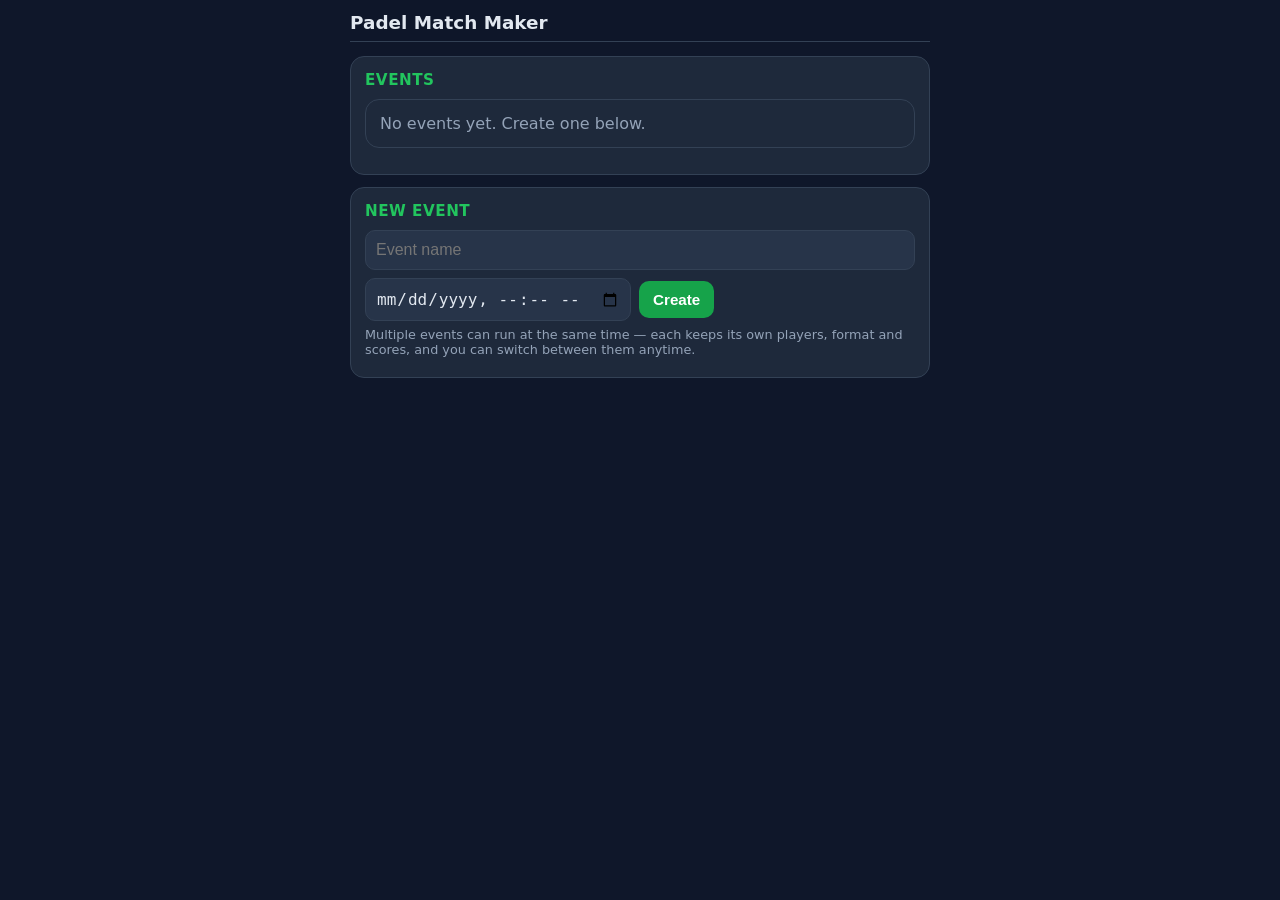
<file: index.html>
<!DOCTYPE html>
<html lang="en">
<head>
  <meta charset="UTF-8" />
  <meta name="viewport" content="width=device-width, initial-scale=1.0, maximum-scale=1.0, user-scalable=no" />
  <meta name="theme-color" content="#0f172a" />
  <title>Padel Match Maker</title>
  <link rel="stylesheet" href="css/style.css" />
</head>
<body>
  <div id="app"></div>

  <script src="js/storage.js"></script>
  <script src="js/scoring.js"></script>
  <script src="js/matchmaking.js"></script>
  <script src="js/state.js"></script>
  <script src="js/setupScreen.js"></script>
  <script src="js/runScreen.js"></script>
  <script src="js/menuScreen.js"></script>
  <script src="js/app.js"></script>
</body>
</html>
</file>
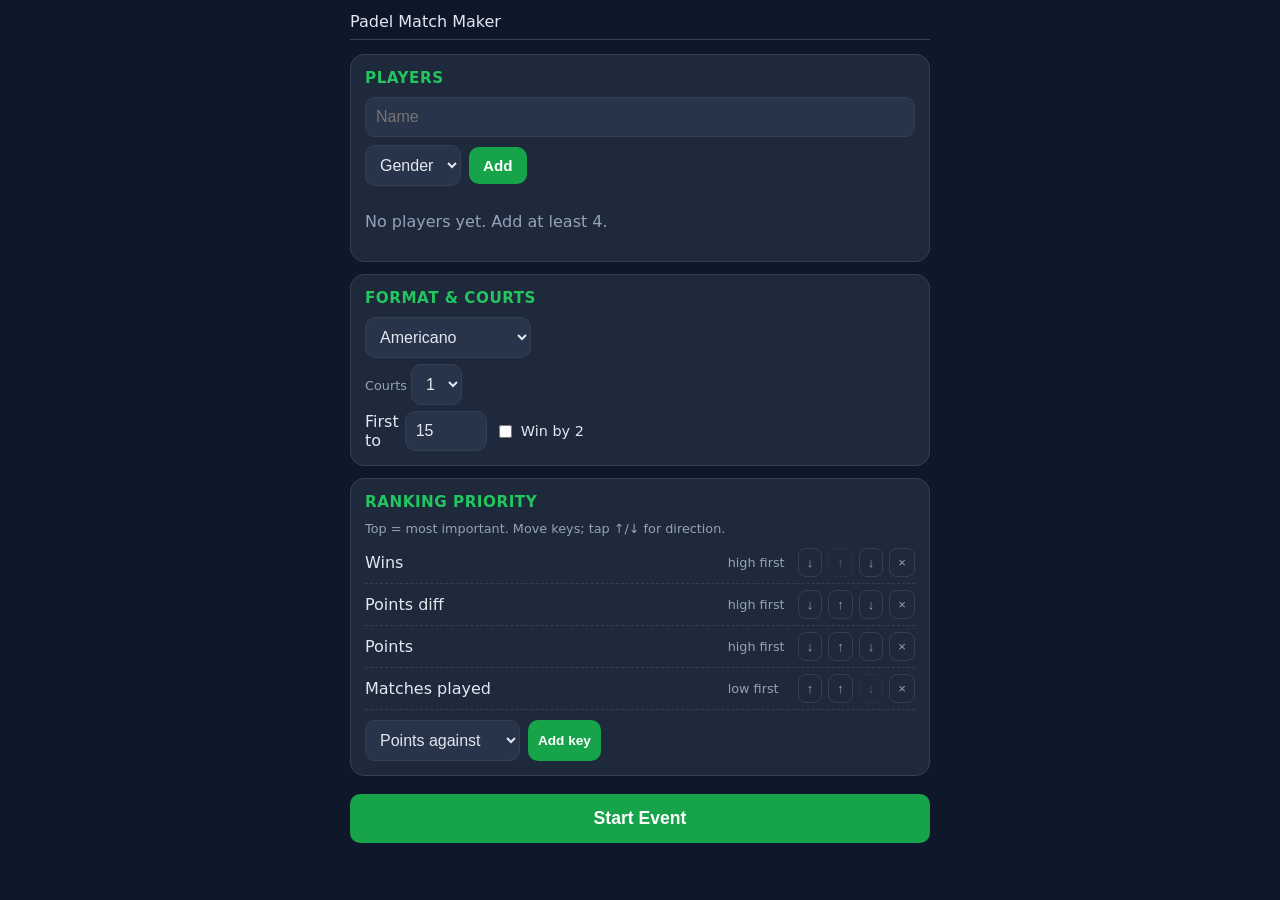
<file: memory-bank/changes/001-multi-event-main-menu/before/index.html>
<!DOCTYPE html>
<html lang="en">
<head>
  <meta charset="UTF-8" />
  <meta name="viewport" content="width=device-width, initial-scale=1.0, maximum-scale=1.0, user-scalable=no" />
  <meta name="theme-color" content="#0f172a" />
  <title>Padel Match Maker</title>
  <link rel="stylesheet" href="css/style.css" />
</head>
<body>
  <div id="app"></div>

  <script src="js/storage.js"></script>
  <script src="js/scoring.js"></script>
  <script src="js/matchmaking.js"></script>
  <script src="js/state.js"></script>
  <script src="js/setupScreen.js"></script>
  <script src="js/runScreen.js"></script>
  <script src="js/app.js"></script>
</body>
</html>
</file>
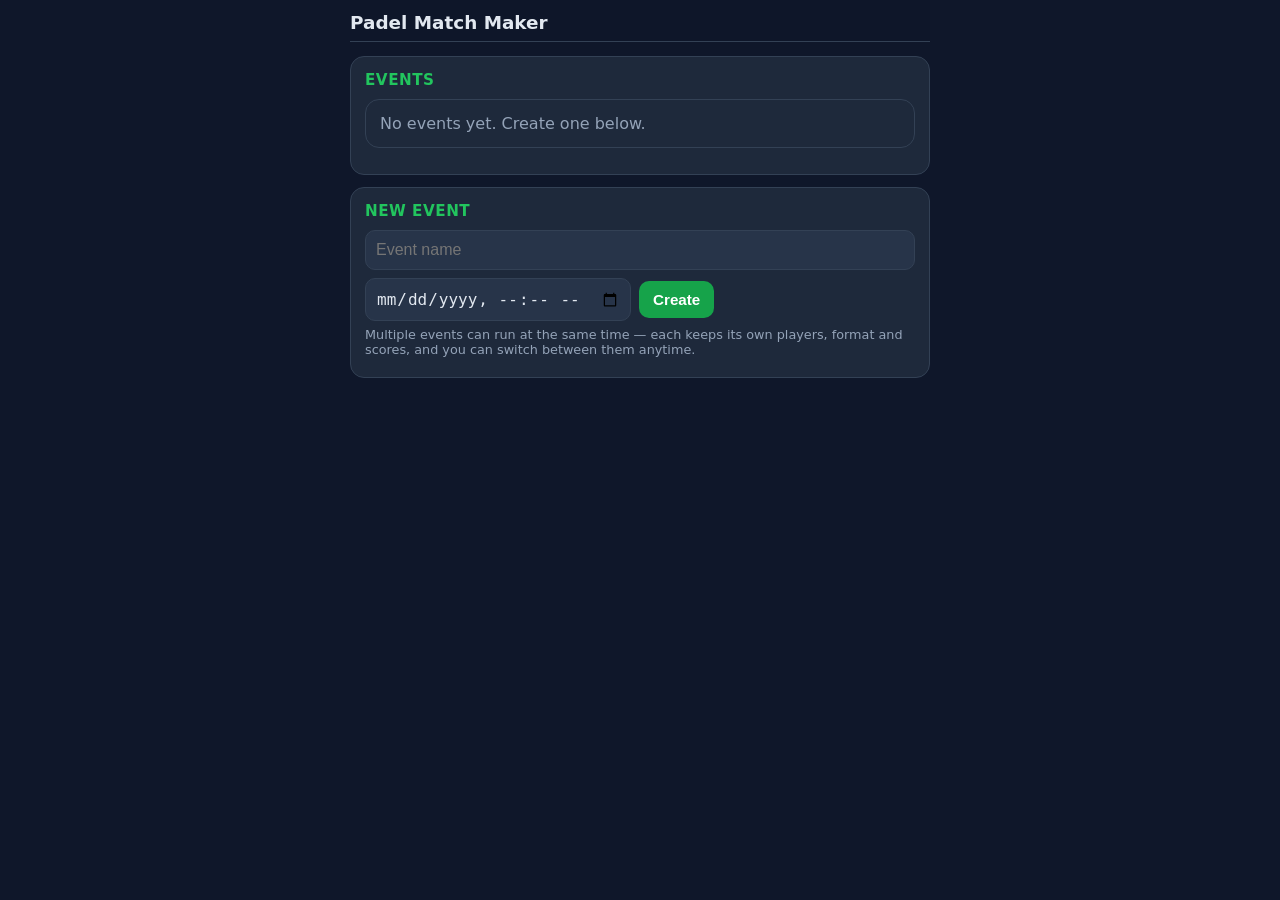
<file: memory-bank/changes/006-event-editing-leaderboard-ux/after/index.html>
<!DOCTYPE html>
<html lang="en">
<head>
  <meta charset="UTF-8" />
  <meta name="viewport" content="width=device-width, initial-scale=1.0, maximum-scale=1.0, user-scalable=no" />
  <meta name="theme-color" content="#0f172a" />
  <title>Padel Match Maker</title>
  <link rel="stylesheet" href="css/style.css" />
</head>
<body>
  <div id="app"></div>

  <script src="js/storage.js"></script>
  <script src="js/scoring.js"></script>
  <script src="js/matchmaking.js"></script>
  <script src="js/state.js"></script>
  <script src="js/modal.js"></script>
  <script src="js/prioEditor.js"></script>
  <script src="js/setupScreen.js"></script>
  <script src="js/runScreen.js"></script>
  <script src="js/menuScreen.js"></script>
  <script src="js/app.js"></script>
</body>
</html>
</file>
<file: css/style.css>
:root {
  --bg: #0f172a;
  --panel: #1e293b;
  --panel2: #273449;
  --line: #334155;
  --txt: #e2e8f0;
  --muted: #94a3b8;
  --accent: #22c55e;
  --accent-dk: #16a34a;
  --danger: #ef4444;
  --warn-bg: #3b2417;
  --warn-line: #b45309;
  --m: #38bdf8;
  --f: #f472b6;
  --radius: 14px;
}

* { box-sizing: border-box; }
html, body { margin: 0; padding: 0; }
body {
  background: var(--bg);
  color: var(--txt);
  font-family: system-ui, -apple-system, "Segoe UI", Roboto, sans-serif;
  -webkit-tap-highlight-color: transparent;
  font-size: 16px;
}

#app { max-width: 620px; margin: 0 auto; padding: 0 12px 48px; }

/* events list */
.event-list { display: flex; flex-direction: column; gap: 10px; }
.event-card {
  display: flex; align-items: center; gap: 10px; padding: 12px;
  background: var(--panel2); border: 1px solid var(--line); border-radius: 12px;
}
.ev-info { flex: 1; min-width: 0; }
.ev-name { font-weight: 700; font-size: 1.05rem; overflow-wrap: anywhere; }
.ev-meta { display: flex; gap: 12px; font-size: .8rem; color: var(--muted); margin-top: 2px; flex-wrap: wrap; }
.ev-status { display: inline-block; font-size: .7rem; font-weight: 700; padding: 3px 10px; border-radius: 999px; margin-top: 6px; }
.st-run { background: rgba(34, 197, 94, .15); color: var(--accent); }
.st-new { background: rgba(56, 189, 248, .15); color: var(--m); }
.st-done { background: rgba(148, 163, 184, .15); color: var(--muted); }
.ev-actions { display: flex; flex-direction: column; gap: 6px; align-items: stretch; }
#ev-date { width: auto; }

.apphead {
  position: sticky; top: 0; z-index: 10;
  background: rgba(15, 23, 42, .96);
  backdrop-filter: blur(6px);
  padding: 12px 0 8px;
  border-bottom: 1px solid var(--line);
  margin-bottom: 14px;
}
.apphead .title { font-weight: 700; font-size: 1.15rem; }
.headrow { display: flex; align-items: center; gap: 8px; }
.headrow .estitle { flex: 1; min-width: 0; }
.estitle { font-weight: 700; font-size: 1.1rem; }
.fmt { display: block; font-size: .78rem; color: var(--muted); font-weight: 400; margin-top: 2px; }

.tabs { display: flex; gap: 8px; margin-top: 10px; }
.tab {
  flex: 1; padding: 10px 0; border: 1px solid var(--line);
  border-radius: 10px; background: var(--panel); color: var(--muted);
  font-size: .95rem; font-weight: 600; cursor: pointer;
}
.tab.on { background: var(--accent-dk); border-color: var(--accent-dk); color: #fff; }

.card {
  background: var(--panel); border: 1px solid var(--line);
  border-radius: var(--radius); padding: 14px; margin-bottom: 12px;
}
h2 { font-size: .95rem; margin: 0 0 10px; color: var(--accent); text-transform: uppercase; letter-spacing: .5px; }
.hint { font-size: .8rem; color: var(--muted); margin: 6px 0; }

.btn {
  background: var(--accent-dk); color: #fff; border: none;
  border-radius: 10px; padding: 10px 14px; font-size: .95rem; font-weight: 600; cursor: pointer;
}
.btn:active { transform: scale(.97); }
.btn-lg { width: 100%; padding: 14px; font-size: 1.1rem; margin-top: 6px; }
.btn.small, .btn-sm { padding: 6px 10px; font-size: .85rem; }
.btnghost {
  background: transparent; color: var(--muted); border: 1px solid var(--line);
  border-radius: 8px; padding: 6px 8px; font-size: .82rem; cursor: pointer;
}
.btnghost:hover { color: var(--txt); }
.btnghost:disabled { opacity: .4; cursor: default; }
.btnghost.small { padding: 4px 8px; }

input[type="text"], input[type="number"], input[type="datetime-local"], select {
  background: var(--panel2); color: var(--txt); border: 1px solid var(--line);
  border-radius: 10px; padding: 10px; font-size: 1rem; min-width: 0; width: 100%;
}
select { width: auto; }
input:focus, select:focus { outline: 2px solid var(--accent); outline-offset: 0; }
input[type="number"] { -moz-appearance: textfield; }
input[type="number"]::-webkit-outer-spin-button, input[type="number"]::-webkit-inner-spin-button { -webkit-appearance: none; margin: 0; }

.form-row { display: flex; gap: 8px; align-items: center; flex-wrap: wrap; }
.form-row label { display: inline-flex; align-items: center; gap: 6px; }
.chk { display: inline-flex; align-items: center; gap: 6px; font-size: .9rem; }

/* players */
.player-list { margin-top: 10px; display: flex; flex-direction: column; gap: 8px; }
.ply {
  display: flex; align-items: center; gap: 8px; padding: 8px 10px;
  background: var(--panel2); border: 1px solid var(--line); border-radius: 10px;
}
.ply .gidx { color: var(--muted); font-size: .85rem; width: 20px; }
.ply .pname { flex: 1; font-weight: 600; }
.ply .pname.inactive { color: var(--muted); text-decoration: line-through; }
.ply .gsel { width: auto; padding: 4px 6px; font-size: .85rem; border-radius: 6px; }
.ply .onoff { margin-left: auto; }
.ply .onoff input { width: 18px; height: 18px; accent-color: var(--accent); }

.g { display: inline-flex; align-items: center; justify-content: center; width: 20px; height: 20px; border-radius: 50%; font-size: .7rem; font-weight: 800; }
.g-m { background: rgba(56, 189, 248, .2); color: var(--m); }
.g-f { background: rgba(244, 114, 182, .2); color: var(--f); }

/* priority editor */
.prio-row { display: flex; align-items: center; gap: 6px; padding: 6px 0; border-bottom: 1px dashed var(--line); }
.prio-name { flex: 1; }
.prio-dir { color: var(--muted); font-size: .8rem; width: 64px; }
.prio-add { display: flex; gap: 8px; margin-top: 10px; }

/* round nav */
.roundnav { display: flex; align-items: center; justify-content: space-between; margin: 4px 0 12px; gap: 8px; }
.navbtn { font-size: 1.2rem; padding: 8px 16px; }
.rlabel { font-weight: 600; }

/* courts */
.court { text-align: center; }
.ctitle { color: var(--muted); font-size: .8rem; text-transform: uppercase; letter-spacing: .5px; margin-bottom: 8px; }
.teamrow { font-size: 1.05rem; font-weight: 600; }
.team { display: inline-flex; align-items: center; gap: 6px; }
.ply-name { display: inline-flex; align-items: center; gap: 4px; }
.vsline { color: var(--muted); margin: 6px 0; font-size: .8rem; }
.score-input { display: flex; align-items: center; gap: 8px; justify-content: center; margin-top: 10px; }
.score-input input { width: 72px; text-align: center; font-size: 1.1rem; font-weight: 700; }
.vs { color: var(--muted); }
.score-final { margin-top: 10px; font-size: 1.4rem; }

.byes { text-align: center; color: var(--muted); font-size: .85rem; margin: 10px 0; }
.ok { background: rgba(34, 197, 94, .12); border: 1px solid var(--accent); color: var(--accent); border-radius: 10px; padding: 10px; text-align: center; font-weight: 600; }
.warn { background: var(--warn-bg); border: 1px solid var(--warn-line); color: #fbbf24; border-radius: 10px; padding: 10px; margin: 10px 0; text-align: center; }
.muted { color: var(--muted); }

/* leaderboard */
.lb table { width: 100%; border-collapse: collapse; font-size: .85rem; }
.lb th, .lb td { padding: 8px 4px; text-align: center; border-bottom: 1px solid var(--line); }
.lb th { color: var(--muted); font-weight: 600; font-size: .75rem; text-transform: uppercase; }
.lb td:first-child, .lb th:first-child { text-align: left; padding-left: 8px; }
.lb .lbname { text-align: left; font-weight: 600; display: inline-flex; gap: 6px; align-items: center; }
.lb tr:nth-child(1) td { background: rgba(251, 191, 36, .08); }

/* history */
details.history { background: var(--panel); border: 1px solid var(--line); border-radius: var(--radius); padding: 12px; margin-top: 14px; }
details.history summary { cursor: pointer; font-weight: 600; color: var(--muted); }
.hround { margin: 8px 0 0; padding: 6px 0; border-bottom: 1px dashed var(--line); }
.hlabel { display: inline-block; min-width: 70px; color: var(--accent); font-weight: 700; }
.hcourt { margin-left: 70px; color: var(--txt); font-size: .9rem; padding: 2px 0; }

.end { margin-top: 8px; }
@media (min-width: 480px) {
  #app { padding: 0 20px 48px; }
}
</file>
<file: memory-bank/changes/001-multi-event-main-menu/before/css/style.css>
:root {
  --bg: #0f172a;
  --panel: #1e293b;
  --panel2: #273449;
  --line: #334155;
  --txt: #e2e8f0;
  --muted: #94a3b8;
  --accent: #22c55e;
  --accent-dk: #16a34a;
  --danger: #ef4444;
  --warn-bg: #3b2417;
  --warn-line: #b45309;
  --m: #38bdf8;
  --f: #f472b6;
  --radius: 14px;
}

* { box-sizing: border-box; }
html, body { margin: 0; padding: 0; }
body {
  background: var(--bg);
  color: var(--txt);
  font-family: system-ui, -apple-system, "Segoe UI", Roboto, sans-serif;
  -webkit-tap-highlight-color: transparent;
  font-size: 16px;
}

#app { max-width: 620px; margin: 0 auto; padding: 0 12px 48px; }

.apphead {
  position: sticky; top: 0; z-index: 10;
  background: rgba(15, 23, 42, .96);
  backdrop-filter: blur(6px);
  padding: 12px 0 8px;
  border-bottom: 1px solid var(--line);
  margin-bottom: 14px;
}
.estitle { font-weight: 700; font-size: 1.1rem; }
.fmt { display: block; font-size: .78rem; color: var(--muted); font-weight: 400; margin-top: 2px; }

.tabs { display: flex; gap: 8px; margin-top: 10px; }
.tab {
  flex: 1; padding: 10px 0; border: 1px solid var(--line);
  border-radius: 10px; background: var(--panel); color: var(--muted);
  font-size: .95rem; font-weight: 600; cursor: pointer;
}
.tab.on { background: var(--accent-dk); border-color: var(--accent-dk); color: #fff; }

.card {
  background: var(--panel); border: 1px solid var(--line);
  border-radius: var(--radius); padding: 14px; margin-bottom: 12px;
}
h2 { font-size: .95rem; margin: 0 0 10px; color: var(--accent); text-transform: uppercase; letter-spacing: .5px; }
.hint { font-size: .8rem; color: var(--muted); margin: 6px 0; }

.btn {
  background: var(--accent-dk); color: #fff; border: none;
  border-radius: 10px; padding: 10px 14px; font-size: .95rem; font-weight: 600; cursor: pointer;
}
.btn:active { transform: scale(.97); }
.btn-lg { width: 100%; padding: 14px; font-size: 1.1rem; margin-top: 6px; }
.btn.small, .btn-sm { padding: 6px 10px; font-size: .85rem; }
.btnghost {
  background: transparent; color: var(--muted); border: 1px solid var(--line);
  border-radius: 8px; padding: 6px 8px; font-size: .82rem; cursor: pointer;
}
.btnghost:hover { color: var(--txt); }
.btnghost:disabled { opacity: .4; cursor: default; }
.btnghost.small { padding: 4px 8px; }

input[type="text"], input[type="number"], select {
  background: var(--panel2); color: var(--txt); border: 1px solid var(--line);
  border-radius: 10px; padding: 10px; font-size: 1rem; min-width: 0; width: 100%;
}
select { width: auto; }
input:focus, select:focus { outline: 2px solid var(--accent); outline-offset: 0; }
input[type="number"] { -moz-appearance: textfield; }
input[type="number"]::-webkit-outer-spin-button, input[type="number"]::-webkit-inner-spin-button { -webkit-appearance: none; margin: 0; }

.form-row { display: flex; gap: 8px; align-items: center; flex-wrap: wrap; }
.form-row label { display: inline-flex; align-items: center; gap: 6px; }
.chk { display: inline-flex; align-items: center; gap: 6px; font-size: .9rem; }

/* players */
.player-list { margin-top: 10px; display: flex; flex-direction: column; gap: 8px; }
.ply {
  display: flex; align-items: center; gap: 8px; padding: 8px 10px;
  background: var(--panel2); border: 1px solid var(--line); border-radius: 10px;
}
.ply .gidx { color: var(--muted); font-size: .85rem; width: 20px; }
.ply .pname { flex: 1; font-weight: 600; }
.ply .pname.inactive { color: var(--muted); text-decoration: line-through; }
.ply .gsel { width: auto; padding: 4px 6px; font-size: .85rem; border-radius: 6px; }
.ply .onoff { margin-left: auto; }
.ply .onoff input { width: 18px; height: 18px; accent-color: var(--accent); }

.g { display: inline-flex; align-items: center; justify-content: center; width: 20px; height: 20px; border-radius: 50%; font-size: .7rem; font-weight: 800; }
.g-m { background: rgba(56, 189, 248, .2); color: var(--m); }
.g-f { background: rgba(244, 114, 182, .2); color: var(--f); }

/* priority editor */
.prio-row { display: flex; align-items: center; gap: 6px; padding: 6px 0; border-bottom: 1px dashed var(--line); }
.prio-name { flex: 1; }
.prio-dir { color: var(--muted); font-size: .8rem; width: 64px; }
.prio-add { display: flex; gap: 8px; margin-top: 10px; }

/* round nav */
.roundnav { display: flex; align-items: center; justify-content: space-between; margin: 4px 0 12px; gap: 8px; }
.navbtn { font-size: 1.2rem; padding: 8px 16px; }
.rlabel { font-weight: 600; }

/* courts */
.court { text-align: center; }
.ctitle { color: var(--muted); font-size: .8rem; text-transform: uppercase; letter-spacing: .5px; margin-bottom: 8px; }
.teamrow { font-size: 1.05rem; font-weight: 600; }
.team { display: inline-flex; align-items: center; gap: 6px; }
.ply-name { display: inline-flex; align-items: center; gap: 4px; }
.vsline { color: var(--muted); margin: 6px 0; font-size: .8rem; }
.score-input { display: flex; align-items: center; gap: 8px; justify-content: center; margin-top: 10px; }
.score-input input { width: 72px; text-align: center; font-size: 1.1rem; font-weight: 700; }
.vs { color: var(--muted); }
.score-final { margin-top: 10px; font-size: 1.4rem; }

.byes { text-align: center; color: var(--muted); font-size: .85rem; margin: 10px 0; }
.ok { background: rgba(34, 197, 94, .12); border: 1px solid var(--accent); color: var(--accent); border-radius: 10px; padding: 10px; text-align: center; font-weight: 600; }
.warn { background: var(--warn-bg); border: 1px solid var(--warn-line); color: #fbbf24; border-radius: 10px; padding: 10px; margin: 10px 0; text-align: center; }
.muted { color: var(--muted); }

/* leaderboard */
.lb table { width: 100%; border-collapse: collapse; font-size: .85rem; }
.lb th, .lb td { padding: 8px 4px; text-align: center; border-bottom: 1px solid var(--line); }
.lb th { color: var(--muted); font-weight: 600; font-size: .75rem; text-transform: uppercase; }
.lb td:first-child, .lb th:first-child { text-align: left; padding-left: 8px; }
.lb .lbname { text-align: left; font-weight: 600; display: inline-flex; gap: 6px; align-items: center; }
.lb tr:nth-child(1) td { background: rgba(251, 191, 36, .08); }

/* history */
details.history { background: var(--panel); border: 1px solid var(--line); border-radius: var(--radius); padding: 12px; margin-top: 14px; }
details.history summary { cursor: pointer; font-weight: 600; color: var(--muted); }
.hround { margin: 8px 0 0; padding: 6px 0; border-bottom: 1px dashed var(--line); }
.hlabel { display: inline-block; min-width: 70px; color: var(--accent); font-weight: 700; }
.hcourt { margin-left: 70px; color: var(--txt); font-size: .9rem; padding: 2px 0; }

.end { margin-top: 8px; }
@media (min-width: 480px) {
  #app { padding: 0 20px 48px; }
}
</file>
<file: memory-bank/changes/006-event-editing-leaderboard-ux/after/css/style.css>
:root {
  --bg: #0f172a;
  --panel: #1e293b;
  --panel2: #273449;
  --line: #334155;
  --txt: #e2e8f0;
  --muted: #94a3b8;
  --accent: #22c55e;
  --accent-dk: #16a34a;
  --danger: #ef4444;
  --warn-bg: #3b2417;
  --warn-line: #b45309;
  --m: #38bdf8;
  --f: #f472b6;
  --radius: 14px;
}

* { box-sizing: border-box; }
html, body { margin: 0; padding: 0; }
body {
  background: var(--bg);
  color: var(--txt);
  font-family: system-ui, -apple-system, "Segoe UI", Roboto, sans-serif;
  -webkit-tap-highlight-color: transparent;
  font-size: 16px;
}

#app { max-width: 620px; margin: 0 auto; padding: 0 12px 48px; }

/* events list */
.event-list { display: flex; flex-direction: column; gap: 10px; }
.event-card {
  display: flex; align-items: center; gap: 10px; padding: 12px;
  background: var(--panel2); border: 1px solid var(--line); border-radius: 12px;
}
.ev-info { flex: 1; min-width: 0; }
.ev-name { font-weight: 700; font-size: 1.05rem; overflow-wrap: anywhere; }
.ev-meta { display: flex; gap: 12px; font-size: .8rem; color: var(--muted); margin-top: 2px; flex-wrap: wrap; }
.ev-status { display: inline-block; font-size: .7rem; font-weight: 700; padding: 3px 10px; border-radius: 999px; margin-top: 6px; }
.st-run { background: rgba(34, 197, 94, .15); color: var(--accent); }
.st-new { background: rgba(56, 189, 248, .15); color: var(--m); }
.st-done { background: rgba(148, 163, 184, .15); color: var(--muted); }
.ev-actions { display: flex; flex-direction: column; gap: 6px; align-items: stretch; }
#ev-date { width: auto; }

.apphead {
  position: sticky; top: 0; z-index: 10;
  background: rgba(15, 23, 42, .96);
  backdrop-filter: blur(6px);
  padding: 12px 0 8px;
  border-bottom: 1px solid var(--line);
  margin-bottom: 14px;
}
.apphead .title { font-weight: 700; font-size: 1.15rem; }
.headrow { display: flex; align-items: center; gap: 8px; }
.headrow .estitle { flex: 1; min-width: 0; }
.estitle { font-weight: 700; font-size: 1.1rem; }
.fmt { display: block; font-size: .78rem; color: var(--muted); font-weight: 400; margin-top: 2px; }
.evdate { display: block; font-size: .78rem; color: var(--muted); font-weight: 400; margin-top: 2px; }

.tabs { display: flex; gap: 8px; margin-top: 10px; }
.tab {
  flex: 1; padding: 10px 0; border: 1px solid var(--line);
  border-radius: 10px; background: var(--panel); color: var(--muted);
  font-size: .95rem; font-weight: 600; cursor: pointer;
}
.tab.on { background: var(--accent-dk); border-color: var(--accent-dk); color: #fff; }

.card {
  background: var(--panel); border: 1px solid var(--line);
  border-radius: var(--radius); padding: 14px; margin-bottom: 12px;
}
h2 { font-size: .95rem; margin: 0 0 10px; color: var(--accent); text-transform: uppercase; letter-spacing: .5px; }
.hint { font-size: .8rem; color: var(--muted); margin: 6px 0; }

.btn {
  background: var(--accent-dk); color: #fff; border: none;
  border-radius: 10px; padding: 10px 14px; font-size: .95rem; font-weight: 600; cursor: pointer;
}
.btn:active { transform: scale(.97); }
.btn-lg { width: 100%; padding: 14px; font-size: 1.1rem; margin-top: 6px; }
.btn.small, .btn-sm { padding: 6px 10px; font-size: .85rem; }
.btnghost {
  background: transparent; color: var(--muted); border: 1px solid var(--line);
  border-radius: 8px; padding: 6px 8px; font-size: .82rem; cursor: pointer;
}
.btnghost:hover { color: var(--txt); }
.btnghost:disabled { opacity: .4; cursor: default; }
.btnghost.small { padding: 4px 8px; }

input[type="text"], input[type="number"], input[type="datetime-local"], select {
  background: var(--panel2); color: var(--txt); border: 1px solid var(--line);
  border-radius: 10px; padding: 10px; font-size: 1rem; min-width: 0; width: 100%;
}
select { width: auto; }
input:focus, select:focus { outline: 2px solid var(--accent); outline-offset: 0; }
input[type="number"] { -moz-appearance: textfield; }
input[type="number"]::-webkit-outer-spin-button, input[type="number"]::-webkit-inner-spin-button { -webkit-appearance: none; margin: 0; }

.form-row { display: flex; gap: 8px; align-items: center; flex-wrap: wrap; }
.form-row label { display: inline-flex; align-items: center; gap: 6px; }
.chk { display: inline-flex; align-items: center; gap: 6px; font-size: .9rem; }

/* players */
.player-list { margin-top: 10px; display: flex; flex-direction: column; gap: 8px; }
.ply {
  display: flex; align-items: center; gap: 8px; padding: 8px 10px;
  background: var(--panel2); border: 1px solid var(--line); border-radius: 10px;
}
.ply .gidx { color: var(--muted); font-size: .85rem; width: 20px; }
.ply .pname { flex: 1; font-weight: 600; }
.ply .pname.inactive { color: var(--muted); text-decoration: line-through; }
.ply .gsel { width: auto; padding: 4px 6px; font-size: .85rem; border-radius: 6px; }
.ply .onoff { margin-left: auto; }
.ply .onoff input { width: 18px; height: 18px; accent-color: var(--accent); }

.g { display: inline-flex; align-items: center; justify-content: center; width: 20px; height: 20px; border-radius: 50%; font-size: .7rem; font-weight: 800; }
.g-m { background: rgba(56, 189, 248, .2); color: var(--m); }
.g-f { background: rgba(244, 114, 182, .2); color: var(--f); }

/* priority editor */
.prio-row { display: flex; align-items: center; gap: 6px; padding: 6px 0; border-bottom: 1px dashed var(--line); }
.prio-name { flex: 1; }
.prio-dir { color: var(--muted); font-size: .8rem; width: 64px; }
.prio-add { display: flex; gap: 8px; margin-top: 10px; }

/* round nav */
.roundnav { display: flex; align-items: center; justify-content: space-between; margin: 4px 0 12px; gap: 8px; }
.navbtn { font-size: 1.2rem; padding: 8px 16px; }
.rlabel { font-weight: 600; }

/* courts */
.court { text-align: center; }
.ctitle { color: var(--muted); font-size: .8rem; text-transform: uppercase; letter-spacing: .5px; margin-bottom: 8px; }
.teamrow { font-size: 1.05rem; font-weight: 600; }
.team { display: inline-flex; align-items: center; gap: 6px; }
.ply-name { display: inline-flex; align-items: center; gap: 4px; }
.vsline { color: var(--muted); margin: 6px 0; font-size: .8rem; }
.cscore { display: flex; flex-direction: column; gap: 8px; margin-top: 12px; }
.cteam { display: flex; flex-direction: column; align-items: center; gap: 6px; padding: 10px; background: var(--panel2); border: 1px solid var(--line); border-radius: 10px; }
.cteam .teamrow { text-align: center; }
.tscore input { width: 80px; text-align: center; font-size: 1.2rem; font-weight: 700; }
.tscore.final { font-size: 1.6rem; font-weight: 800; color: var(--accent); }
.score-actions { display: flex; gap: 8px; justify-content: center; margin-top: 4px; }

.byes { text-align: center; color: var(--muted); font-size: .85rem; margin: 10px 0; }
.ok { background: rgba(34, 197, 94, .12); border: 1px solid var(--accent); color: var(--accent); border-radius: 10px; padding: 10px; text-align: center; font-weight: 600; }
.warn { background: var(--warn-bg); border: 1px solid var(--warn-line); color: #fbbf24; border-radius: 10px; padding: 10px; margin: 10px 0; text-align: center; }
.muted { color: var(--muted); }

/* leaderboard */
.lb table { width: 100%; border-collapse: collapse; font-size: .85rem; }
.lb th, .lb td { padding: 8px 4px; text-align: center; border-bottom: 1px solid var(--line); }
.lb th { color: var(--muted); font-weight: 600; font-size: .75rem; text-transform: uppercase; }
.lb td:first-child, .lb th:first-child { text-align: left; padding-left: 8px; }
.lb .lbname { text-align: left; font-weight: 600; display: inline-flex; gap: 6px; align-items: center; }
.lb .comp { color: var(--accent); font-size: .8em; font-weight: 400; }
.lb .rankby { margin-bottom: 8px; }
.lb tr:nth-child(1) td { background: rgba(251, 191, 36, .08); }
details.legend { background: var(--panel2); border: 1px solid var(--line); border-radius: 10px; padding: 10px 12px; margin-top: 10px; }
details.legend summary { cursor: pointer; font-weight: 600; color: var(--muted); font-size: .85rem; }
details.legend ul { margin: 8px 0 0; padding-left: 18px; font-size: .82rem; color: var(--muted); line-height: 1.5; }

/* history */
details.history { background: var(--panel); border: 1px solid var(--line); border-radius: var(--radius); padding: 12px; margin-top: 14px; }
details.history summary { cursor: pointer; font-weight: 600; color: var(--muted); }
.hround { margin: 8px 0 0; padding: 6px 0; border-bottom: 1px dashed var(--line); }
.hlabel { display: inline-block; min-width: 70px; color: var(--accent); font-weight: 700; }
.hcourt { margin-left: 70px; color: var(--txt); font-size: .9rem; padding: 2px 0; }

.end { margin-top: 8px; }

/* modal */
.modal-overlay {
  position: fixed; inset: 0; z-index: 1000;
  background: rgba(2, 6, 23, .72);
  display: flex; align-items: center; justify-content: center;
  padding: 16px;
}
.modal {
  background: var(--panel); border: 1px solid var(--line); border-radius: var(--radius);
  width: 100%; max-width: 420px; padding: 16px;
  box-shadow: 0 20px 60px rgba(0, 0, 0, .5);
}
.modal-title { font-weight: 700; font-size: 1.05rem; margin-bottom: 10px; }
.modal-body { margin-bottom: 12px; }
.modal-body .fld { display: block; margin-bottom: 10px; font-size: .9rem; color: var(--muted); }
.modal-body .fld input { margin-top: 6px; }
.modal-input { width: 100%; }
.modal-actions { display: flex; gap: 8px; justify-content: flex-end; }

@media (min-width: 480px) {
  #app { padding: 0 20px 48px; }
}
</file>
